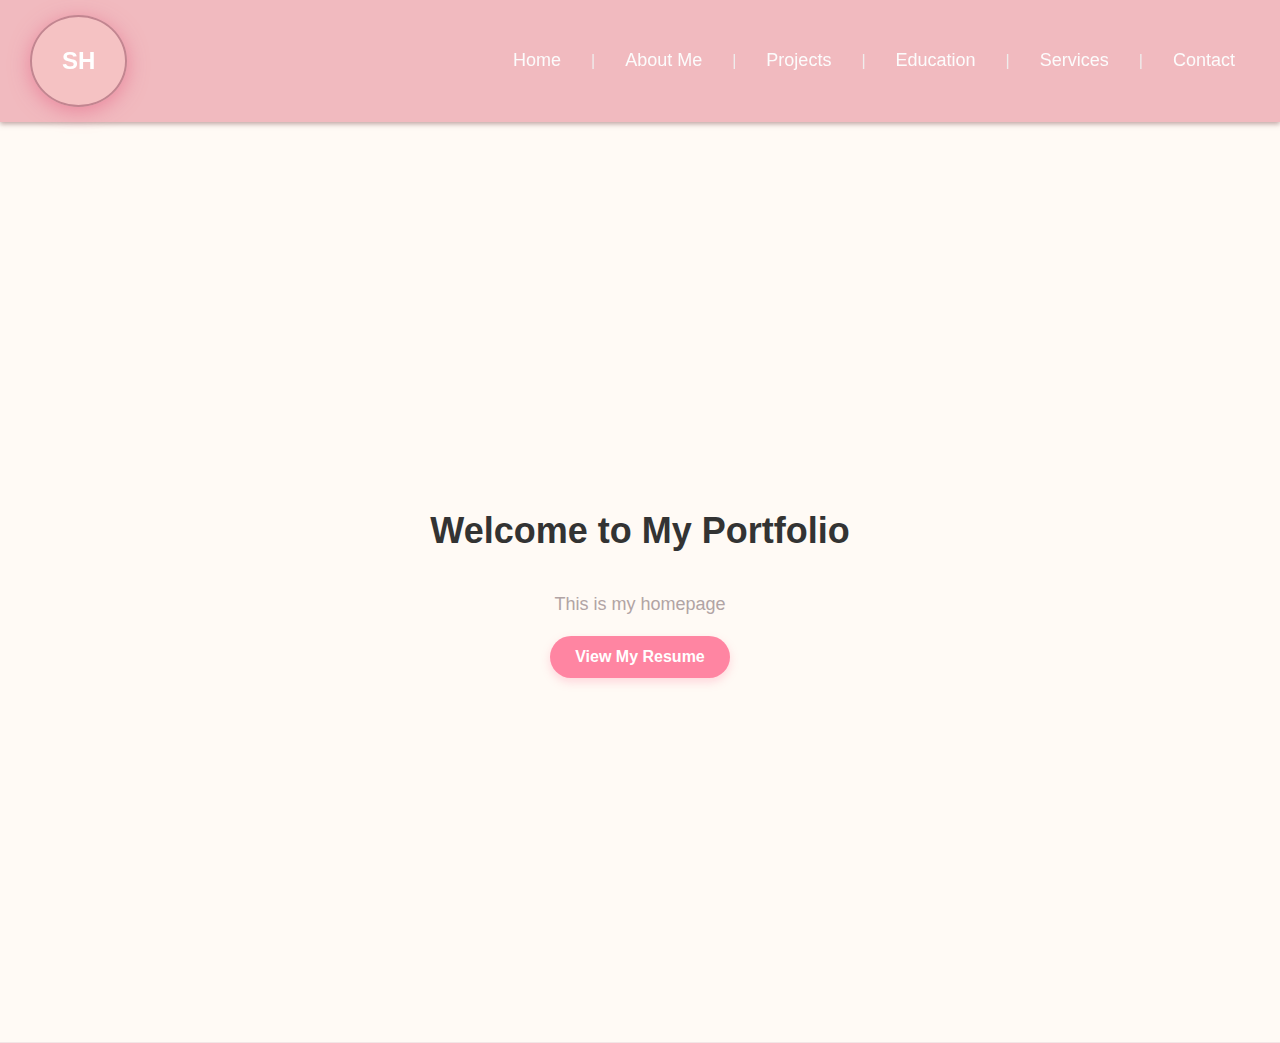
<file: index.html>
<!DOCTYPE html>
<html lang = "en">
    <head>
    <title>Portfolio - Sienna Halladeen</title>
    <meta charset = "utf-8">

    <!-- Link to CSS files -->
     <link rel="stylesheet" href="style.css">
    </head>
  
    <body>

        <!-- Navigation bar -->
        <nav>
            <div class="logo">SH</div>
            <div class="nav-links">
              <a href="index.html">Home</a> |
              <a href="about.html">About Me</a> |
              <a href="projects.html">Projects</a> |
              <a href="education.html">Education</a> |
              <a href="services.html">Services</a> |
              <a href="contact.html">Contact</a>
            </div>
          </nav>

        <section id="home">
            <h1>Welcome to My Portfolio</h1>
            <p>This is my homepage</p>

            <a href="Resume - Sienna Halladeen.pdf" target="_blank" class="resume-link">View My Resume</a>

          </section>

          


          <script>
            window.addEventListener('DOMContentLoaded', () => {
              const logo = document.querySelector('.logo');
              setTimeout(() => {
                logo.classList.add('animate');
              }, 300);
            });
        
            // Fade-in for sections on scroll
            const sections = document.querySelectorAll('section');
            const observer = new IntersectionObserver((entries) => {
              entries.forEach(entry => {
                if(entry.isIntersecting) {
                  entry.target.classList.add('visible');
                }
              });
            }, { threshold: 0.1 });
        
            sections.forEach(section => observer.observe(section));
          </script>

    </body>
</html>
</file>
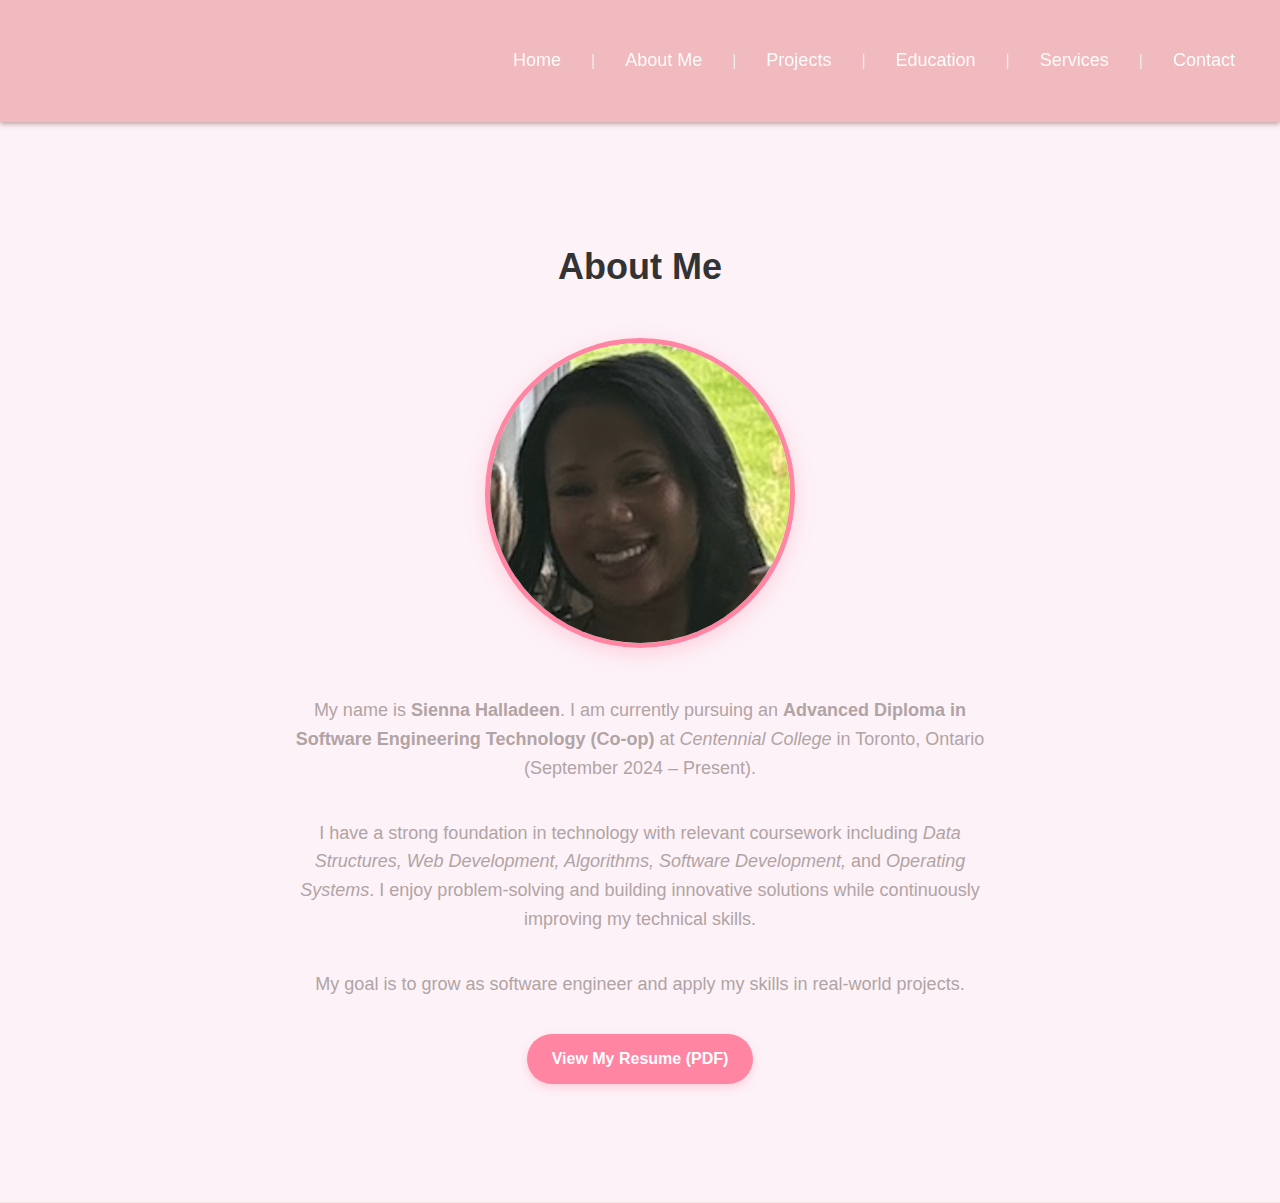
<file: about.html>
<!DOCTYPE html>
<html lang="en">
<head>
  <meta charset="UTF-8">
  <title>Portfolio - Sienna Halladeen</title>
  <link rel="stylesheet" href="style.css">
</head>
<body>

  <nav>
    <div class="logo">SH</div>
    <div class="nav-links">
      <a href="index.html">Home</a> |
      <a href="about.html">About Me</a> |
      <a href="projects.html">Projects</a> |
      <a href="education.html">Education</a> |
      <a href="services.html">Services</a> |
      <a href="contact.html">Contact</a>
    </div>
  </nav>


  <section id="about">
    <h1>About Me</h1>

    <img src="photo5.JPG" alt="Sienna Halladeen" class="profile-img">

    <p>My name is <strong>Sienna Halladeen</strong>. I am currently pursuing an 
      <strong>Advanced Diploma in Software Engineering Technology (Co-op)</strong> at 
      <em>Centennial College</em> in Toronto, Ontario (September 2024 – Present).</p>

      <p>
        I have a strong foundation in technology with relevant coursework including 
        <em>Data Structures, Web Development, Algorithms, Software Development,</em> and 
        <em>Operating Systems</em>.  
        I enjoy problem-solving and building innovative solutions while continuously improving my technical skills.
      </p>

      <p>
        My goal is to grow as software engineer and apply my skills in real-world projects.
      </p>

      <!-- Resume Download -->
        <p>
        <a href="Resume - Sienna Halladeen.pdf" target="_blank" class="resume-link">
            View My Resume (PDF)
        </a>
        </p>
  
  </section>

</body>
</html>
</file>
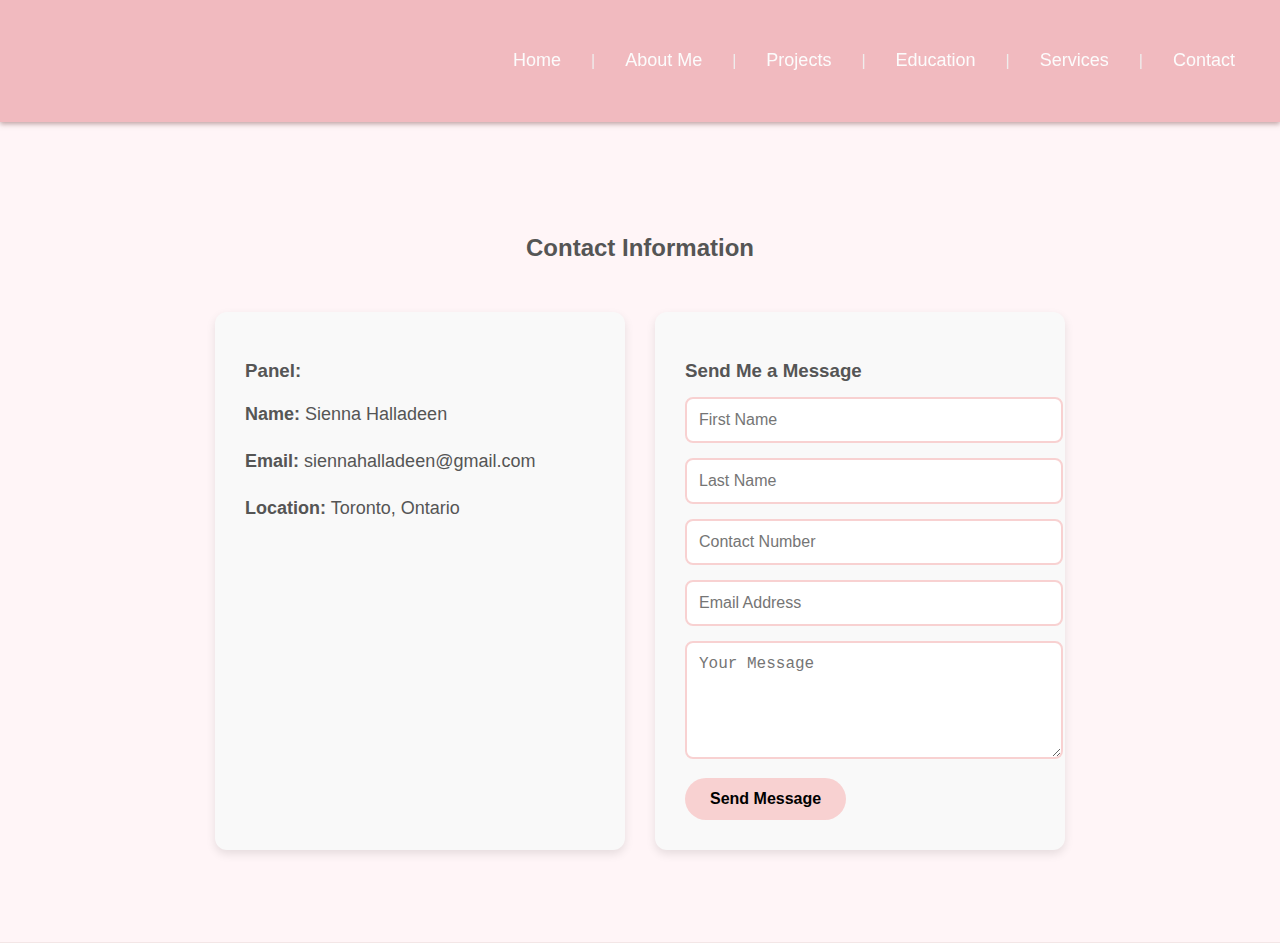
<file: contact.html>
<!DOCTYPE html>
<html lang="en">
<head>
  <meta charset="UTF-8">
  <title>Portfolio - Sienna Halladeen</title>
  <link rel="stylesheet" href="style.css">
</head>
<body>

  <nav>
    <div class="logo">SH</div>
    <div class="nav-links">
      <a href="index.html">Home</a> |
      <a href="about.html">About Me</a> |
      <a href="projects.html">Projects</a> |
      <a href="education.html">Education</a> |
      <a href="services.html">Services</a> |
      <a href="contact.html">Contact</a>
    </div>
  </nav>

  <section id="contact">
    <h2>Contact Information</h2>
  
    <div class="contact-container">
  
      <!-- Contact Info -->
      <div class="contact-info">
        <h3>Panel:</h3>
        <p><strong>Name:</strong> Sienna Halladeen</p>
        <p><strong>Email:</strong> siennahalladeen@gmail.com</p>
        <p><strong>Location:</strong> Toronto, Ontario</p>
      </div>
  
      <!-- Contact Form -->
      <div class="contact-form">
        <h3>Send Me a Message</h3>
        <form action="index.html" method="get">
          <input type="text" name="firstName" placeholder="First Name" required>
          <input type="text" name="lastName" placeholder="Last Name" required>
          <input type="tel" name="phone" placeholder="Contact Number">
          <input type="email" name="email" placeholder="Email Address" required>
          <textarea name="message" rows="5" placeholder="Your Message" required></textarea>
          <button type="submit">Send Message</button>
        </form>
      </div>
  
    </div>
  </section>
  

</body>
</html>
</file>
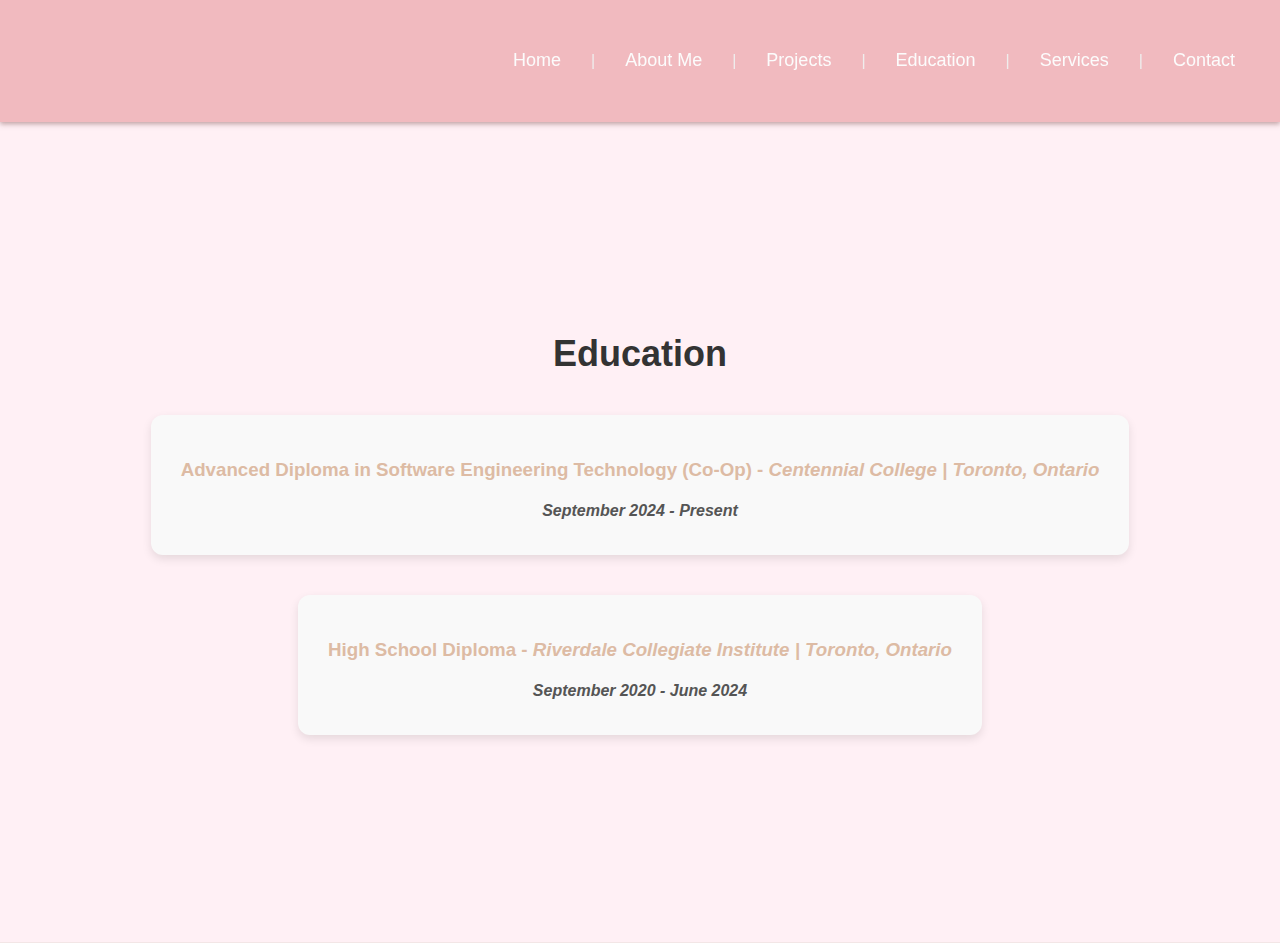
<file: education.html>
<!DOCTYPE html>
<html lang="en">
<head>
  <meta charset="UTF-8">
  <title>Portfolio - Sienna Halladeen</title>
  <link rel="stylesheet" href="style.css">
</head>
<body>

  <nav>
    <div class="logo">SH</div>
    <div class="nav-links">
      <a href="index.html">Home</a> |
      <a href="about.html">About Me</a> |
      <a href="projects.html">Projects</a> |
      <a href="education.html">Education</a> |
      <a href="services.html">Services</a> |
      <a href="contact.html">Contact</a>
    </div>
  </nav>


  <section id="education">
    <h1>Education</h1>

    <div class="education-card">
    <h3><strong>Advanced Diploma in Software Engineering Technology (Co-Op)</strong> - <i>Centennial College | Toronto, Ontario</i></h3>
    <h4>September 2024 - Present</h4>
    </div>

    <div class="education-card">
    <h3><strong>High School Diploma - </strong><i>Riverdale Collegiate Institute | Toronto, Ontario</i></h3>
    <h4>September 2020 - June 2024</h4>
    </div>
  </section>

</body>
</html>
</file>
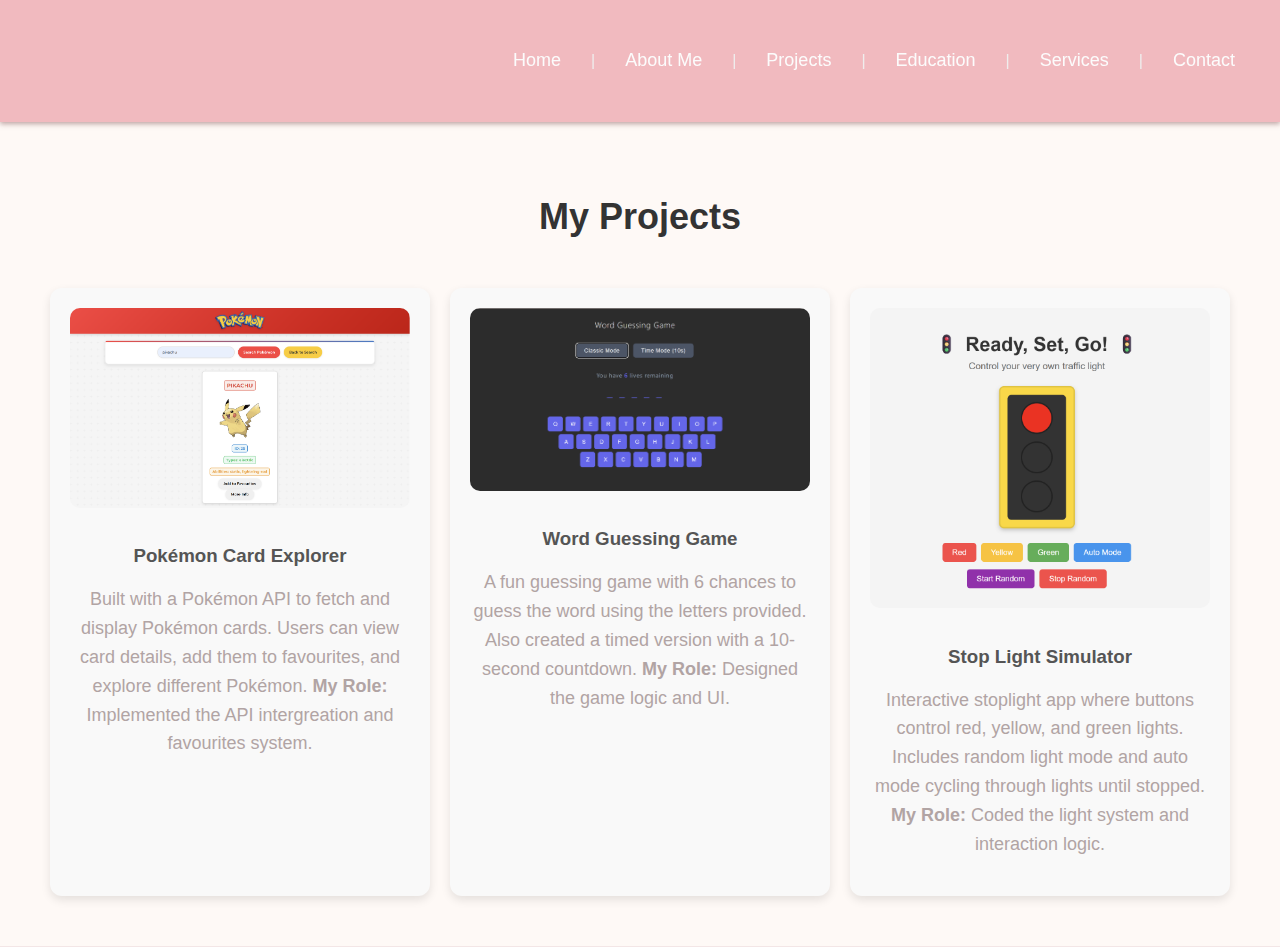
<file: projects.html>
<!DOCTYPE html>
<html lang="en">
<head>
  <meta charset="UTF-8">
  <title>Portfolio - Sienna Halladeen</title>
  <link rel="stylesheet" href="style.css">
</head>
<body>

  <nav>
    <div class="logo">SH</div>
    <div class="nav-links">
      <a href="index.html">Home</a> |
      <a href="about.html">About Me</a> |
      <a href="projects.html">Projects</a> |
      <a href="education.html">Education</a> |
      <a href="services.html">Services</a> |
      <a href="contact.html">Contact</a>
    </div>
  </nav>

  <section id="projects">
    <h1>My Projects</h1>
    <div class="projects-container">

        <!-- Project 1 -->
        <div class="project-card">
            <img src="pokemon.png" alt="Pokemon Project">
            <h3>Pokémon Card Explorer</h3>
            <p>
                Built with a Pokémon API to fetch and display Pokémon cards. Users can view card details, add them to favourites, and explore different Pokémon.
                <strong>My Role:</strong> Implemented the API intergreation and favourites system.
                </p>
        </div>

        <!-- Project 2 -->
        <div class="project-card">
            <img src="word.png" alt="Word Guessing Game">
            <h3>Word Guessing Game</h3>
            <p>
                A fun guessing game with 6 chances to guess the word using the letters provided. Also created a timed version with a 10-second countdown. <strong>My Role:</strong> Designed the game logic and UI.
            </p>
        </div>

        <!-- Project 3 -->
         <div class="project-card">
            <img src="traffic.png" alt="Stop Light Simulator">
            <h3>Stop Light Simulator</h3>
            <p>
                Interactive stoplight app where buttons control red, yellow, and green lights. Includes random light mode and auto mode cycling through lights until stopped. <strong>My Role:</strong> Coded the light system and interaction logic.
            </p>
         </div>
    </div>
  </section>

</body>
</html>
</file>
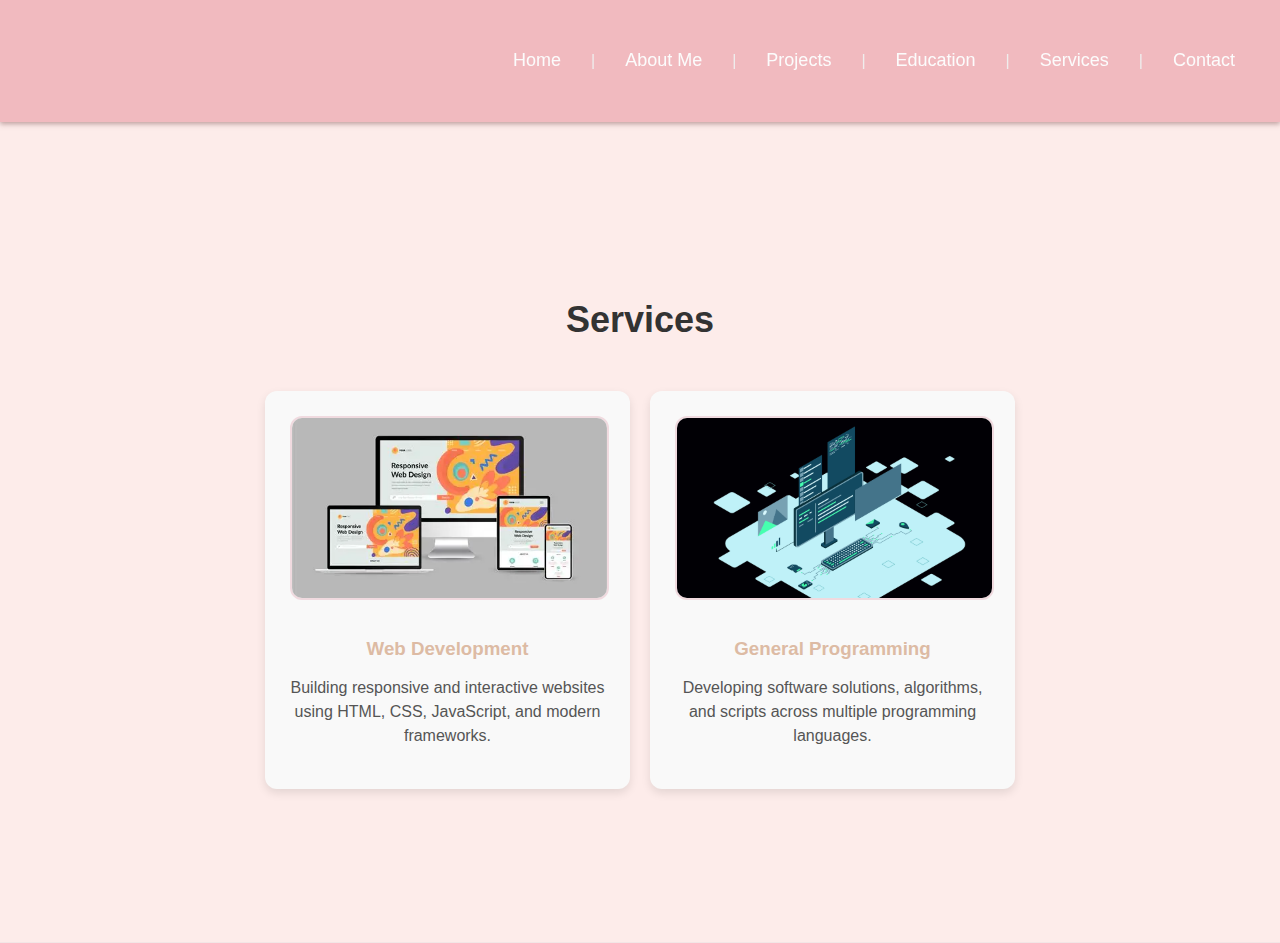
<file: services.html>
<!DOCTYPE html>
<html lang="en">
<head>
  <meta charset="UTF-8">
  <title>Portfolio - Sienna Halladeen</title>
  <link rel="stylesheet" href="style.css">
</head>
<body>

  <nav>
    <div class="logo">SH</div>
    <div class="nav-links">
      <a href="index.html">Home</a> |
      <a href="about.html">About Me</a> |
      <a href="projects.html">Projects</a> |
      <a href="education.html">Education</a> |
      <a href="services.html">Services</a> |
      <a href="contact.html">Contact</a>
    </div>
  </nav>

  <section id="services">
    <h1>Services</h1>

    <div class="services-container">

        <!-- Service 1 -->
        <div class="service-card">
          <img src="webdesign.webp" alt="Web Development">
          <h3>Web Development</h3>
          <p>Building responsive and interactive websites using HTML, CSS, JavaScript, and modern frameworks.</p>
        </div>
    
        <!-- Service 2 -->
        <div class="service-card">
          <img src="programming.jpg" alt="Programming">
          <h3>General Programming</h3>
          <p>Developing software solutions, algorithms, and scripts across multiple programming languages.</p>
        </div>
  </section>

</body>
</html>
</file>
<file: style.css>
body {
    font-family: Arial, Helvetica, sans-serif;
    margin: 0;
    background: #f8f1e9;
    color: #efeded;
}
/* Navigation bar */
nav {
    background: #f1babf; /* background of bar */
    padding: 15px 30px;
    display: flex;
    align-items: center;
    justify-content: space-between;
    position: sticky; /* stays at top when scrolling */
    top: 0;
    z-index: 1000;
    box-shadow: 0 2px 5px rgba(142, 98, 98, 0.568);
  }
  
 /* Logo as a pink circle */
    .logo {
    font-size: 24px;
    font-weight: bold;
    color: white;              /* text colour inside circle */
    background: rgba(246, 196, 196, 0.799);       /* pink background */
    padding: 30px;              /* makes it a circle */
    border-radius: 50%;         /* perfectly round */
    display: flex;
    align-items: center;
    justify-content: center;
    border: 2px solid #c28590; /* circle border colour */
    transition: transform 0.6s ease, box-shadow 0.6s ease, opacity 0.6s ease;
    opacity: 0;                 /* start hidden */
    transform: scale(0);        /* start scaled down */
  }
  
  /* Animate logo on page load */
  .logo.animate {
    opacity: 1;
    transform: scale(1);
    box-shadow: 0 4px 20px rgba(232, 123, 149, 0.833);
  }
  
  /* Navigation links */
  .nav-links a {
    color: #fcfcfc; /* home, about me, projects, education, services colour */
    text-decoration: none;
    margin: 0 15px;
    font-size: 18px;
    position: relative;
    transition: color 0.3s;
  }
  
  /* Hover colour change */
  .nav-links a:hover {
    color: #ecbec9;
  }

  .nav-links {
    display: flex;             /* makes links line up horizontally */
    align-items: center;       
    gap: 15px;                 /* space between links */
  }

  /* Animated underline on hover */
  .nav-links a::after {
    content: '';
    display: block;
    width: 0;
    height: 2px;
    background: #e49aab;
    transition: width 0.3s;
    margin: auto;
  }
  
  .nav-links a:hover::after {
    width: 100%;
  }
  
  /* Sections styling */
  section {
    padding: 100px 20px;
    min-height: 80vh;
    display: flex;
    flex-direction: column;
    justify-content: center;
    align-items: center;
    text-align: center;
    transition: background 0.5s;
    border-bottom: 1px solid #f3e6e6;
  }
  
  /* Section backgrounds (pastel colours) */
  #home { background: #fffaf5; }
  #about { background: #fdf2f8; }
  #projects { background: #fef9f6; }
  #education { background: #fff0f5; }
  #services { background: #fdecea; }
  #contact { background: #fff5f7; }
  
  /* Section headings */
  section h1 {
    font-size: 36px;
    margin-bottom: 20px;
    color: #333; 
  }
  
  /* Section paragraphs */
  section p {
    font-size: 18px;
    max-width: 700px;
    line-height: 1.6;
    color: #b1a4a4;
  }
  .profile-img {
    width: 300px;                 /* larger than logo */
    height: 300px;
    object-fit: cover;            /* ensures your face stays centered */
    border-radius: 50%;           /* makes the image a perfect circle */
    margin: 30px 0;
    border: 5px solid #ff85a2;    /* pink border to match logo */
    box-shadow: 0 6px 20px rgba(255, 133, 162, 0.3); /* soft pink glow */
    transition: transform 0.4s ease, box-shadow 0.4s ease;
  }
  
  .profile-img:hover {
    transform: scale(1.05);       /* subtle zoom on hover */
    box-shadow: 0 8px 25px rgba(255, 133, 162, 0.5);
  }
  .resume-link {
    display: inline-block;
    padding: 12px 25px;
    background-color: #ff85a2;
    color: white;
    font-size: 16px;
    font-weight: bold;
    text-decoration: none;
    border-radius: 30px;
    box-shadow: 0 4px 10px rgba(255,133,162,0.3);
    transition: background-color 0.3s, transform 0.3s;
  }
  
  .resume-link:hover {
    background-color: #e76a8f;   /* darker pink on hover */
    transform: scale(1.05);      /* subtle zoom */
  }
  #projects {
    padding: 50px;
    text-align: center;
  }
  
  .projects-container {
    display: grid;
    grid-template-columns: repeat(auto-fit, minmax(280px, 1fr));
    gap: 20px;
    margin-top: 30px;
  }
  
  .project-card {
    background: #f9f9f9;
    padding: 20px;
    border-radius: 12px;
    box-shadow: 0 4px 10px rgba(0,0,0,0.1);
    transition: transform 0.3s;
  }
  
  .project-card:hover {
    transform: translateY(-5px); /* makes the card move up slightly */
  }
  
  .project-card img {
    width: 100%;
    border-radius: 10px;
    margin-bottom: 15px;
  }
  
  .project-card h3 {
    margin-bottom: 10px;
    color: #555;
  }
  #education {
    padding: 50px 20px;
    text-align: center;
  }
  
  .education-card {
    background: #f9f9f9;
    display: inline-block;       /* keeps cards centered */
    padding: 25px 30px;
    margin: 20px;
    border-radius: 12px;
    box-shadow: 0 4px 10px rgba(0,0,0,0.1);
    transition: transform 0.3s;
  }
  
  .education-card:hover {
    transform: translateY(-5px);
  }
  
  .education-card h3 {
    color: rgb(221, 187, 164);
    margin-bottom: 5px;
  }
  
  .education-card h4 {
    color: #555;
    margin-bottom: 10px;
    font-style: italic;
  }
  
  .education-card p {
    color: #333;
    font-size: 16px;
  }

  #services {
    padding: 50px 20px;
    text-align: center;
  }
  
  .services-container {
    display: grid;
    grid-template-columns: repeat(auto-fit, minmax(280px, 1fr));
    gap: 20px;
    margin-top: 30px;
  }
  
  .service-card {
    background: #f9f9f9;
    padding: 25px;
    border-radius: 12px;
    box-shadow: 0 4px 10px rgba(0,0,0,0.1);
    transition: transform 0.3s;
  }
  
  .service-card:hover {
    transform: translateY(-5px);
  }
  
  .service-card img {
    width: 100%;                /* fills the card width cutely */
    height: 180px;             
    object-fit: cover;          /* image covers the space without distortion */
    border-radius: 12px;        /* soft rounded corners */
    margin-bottom: 15px;
    border: 2px solid #f0dadf; 
  }
  
  
  .service-card h3 {
    color: rgb(221, 187, 164);
    margin-bottom: 10px;
  }
  
  .service-card p {
    color: #555;
    font-size: 16px;
    line-height: 1.5;
  }
  #contact {
    color: #555;
    padding: 50px 20px;
    text-align: center;
  }
  
  .contact-container {
    display: flex;
    flex-wrap: wrap;
    justify-content: center;
    gap: 30px;
    margin-top: 30px;
  }
  
  .contact-info, .contact-form {
    background: #f9f9f9;
    padding: 30px;
    border-radius: 12px;
    box-shadow: 0 4px 10px rgba(0,0,0,0.1);
    width: 350px;
    text-align: left;
    transition: transform 0.3s;
  }
  
  .contact-info:hover, .contact-form:hover {
    transform: translateY(-5px);
  }
  
  .contact-info h3, .contact-form h3 {
    color: #555;
    margin-bottom: 15px;
  }
  
  .contact-info p {
    margin-bottom: 10px;
    color: #555;
  }
  
  .contact-form input, .contact-form textarea {
    width: 100%;
    padding: 12px;
    margin-bottom: 15px;
    border: 2px solid #f8d1d1; /* soft pink border */
    border-radius: 8px;
    font-size: 16px;
  }
  
  .contact-form button {
    padding: 12px 25px;
    background-color: #f8d1d1;  /* soft pink button */
    border: none;
    border-radius: 25px;
    font-size: 16px;
    font-weight: bold;
    cursor: pointer;
    transition: background-color 0.3s, transform 0.3s;
  }
  
  .contact-form button:hover {
    background-color: #f4c2c2;  /* slightly darker on hover */
    transform: scale(1.05);
  }
</file>
